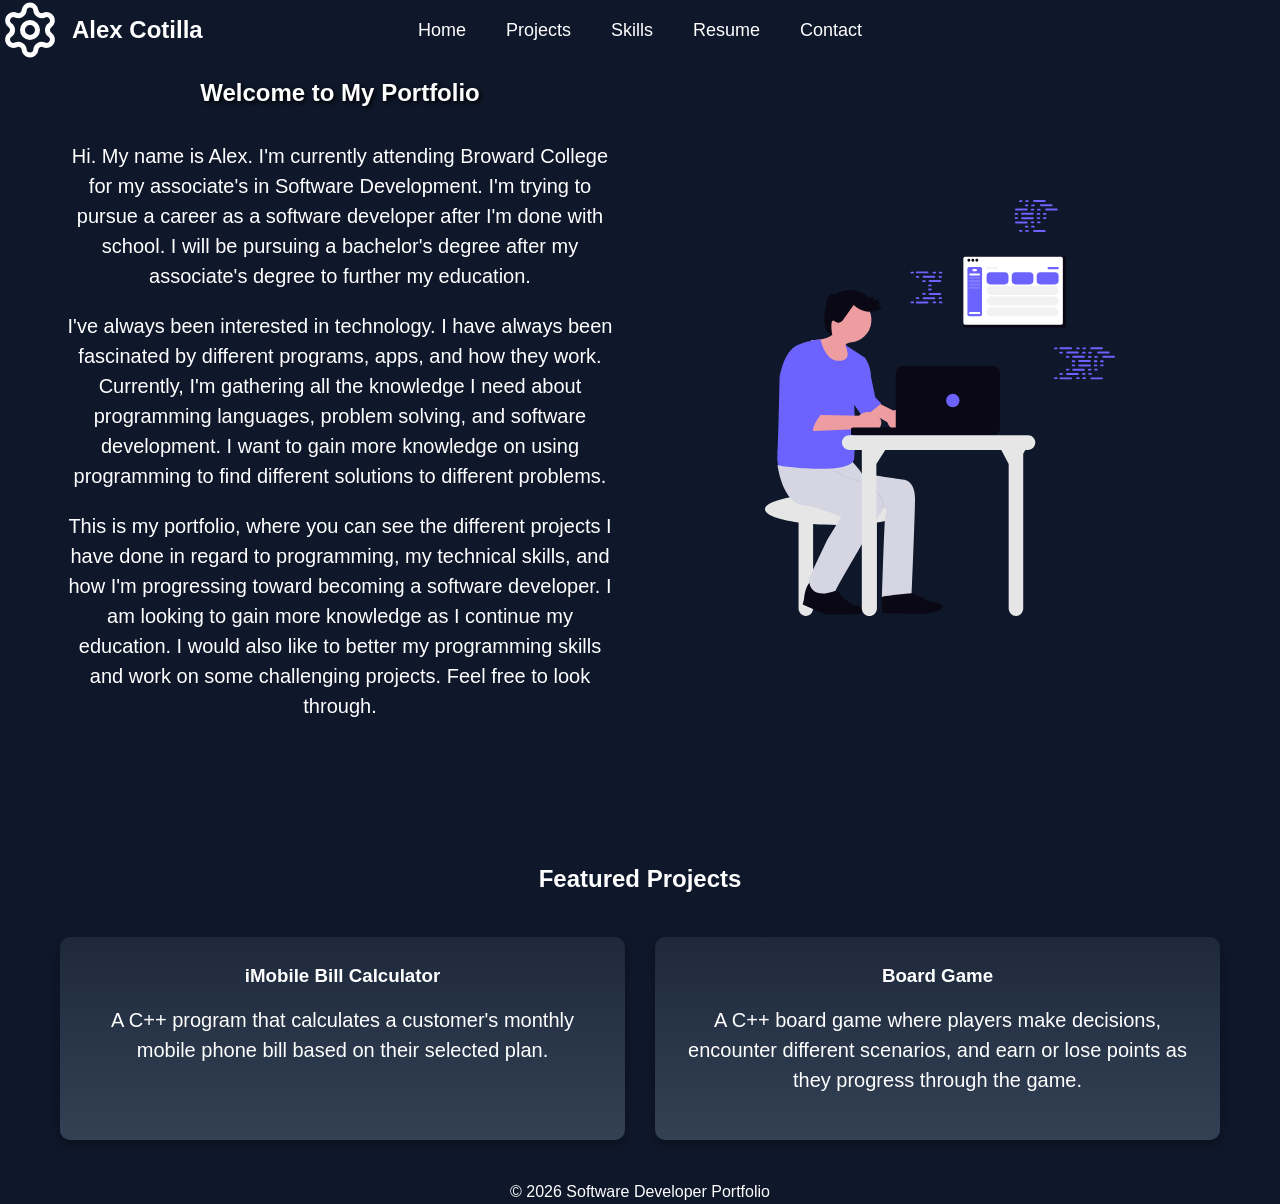
<file: index.html>
<!DOCTYPE html>
<html lang="en">

<head>
    <meta charset="UTF-8">
    <meta name="viewport" content="width=device-width, initial-scale=1.0">
    <title>Home | Software Developer Portfolio</title>
    <link rel="icon" type="image/svg+xml" href="assets/project_logo.svg">
    <link rel="stylesheet" href="css/external_css_file.css?v=5">
</head>

<body class="home-page">

   <header>
    <img src="assets/project_logo.svg" alt="">
    <span>Alex Cotilla</span>

        <nav>
            <ul>
                <li><a href="index.html">Home</a></li>
                <li><a href="projects.html">Projects</a></li>
                <li><a href="skills.html">Skills</a></li>
                <li><a href="resume.html">Resume</a></li>
                <li><a href="contact.html">Contact</a></li>
            </ul>
        </nav>
    </header>

    <main>
        <section class="home-intro">
            <div class="intro-text">
            <h1>Welcome to My Portfolio</h1>

            <p>
                Hi. My name is Alex. I'm currently attending Broward College
                for my associate's in Software Development. I'm trying to
                pursue a career as a software developer after I'm done with
                school. I will be pursuing a bachelor's degree after my
                associate's degree to further my education.
            </p>

            <p>
                I've always been interested in technology. I have always
                been fascinated by different programs, apps, and how they
                work. Currently, I'm gathering all the knowledge I need
                about programming languages, problem solving, and software
                development. I want to gain more knowledge on using
                programming to find different solutions to different problems.
            </p>

            <p>
                This is my portfolio, where you can see the different
                projects I have done in regard to programming, my technical
                skills, and how I'm progressing toward becoming a software
                developer. I am looking to gain more knowledge as I continue
                my education. I would also like to better my programming
                skills and work on some challenging projects. Feel free
                to look through.
            </p>

                </div>

            <div class="intro-image">


                

            <img
    src="assets/undraw_build-mode_aa78.svg"
    alt="Illustration of a developer working on a laptop"
    class="developer-illustration"
>
</div>
            
        </section>
        <section class="featured-projects">
            <h2>Featured Projects</h2>
            <article class="project-card">
    <h3>iMobile Bill Calculator</h3>
        <p>A C++ program that calculates a customer's monthly mobile phone bill based on their selected plan.</p>
</article>
    <article class="project-card">
    <h3>Board Game</h3>
    <p>A C++ board game where players make decisions, encounter different scenarios, and earn or lose points as they progress through the game.</p>
</article>
</section>

        
    </main>

    <footer>
        <p>&copy; 2026 Software Developer Portfolio</p>
    </footer>

</body>
</html>
</file>
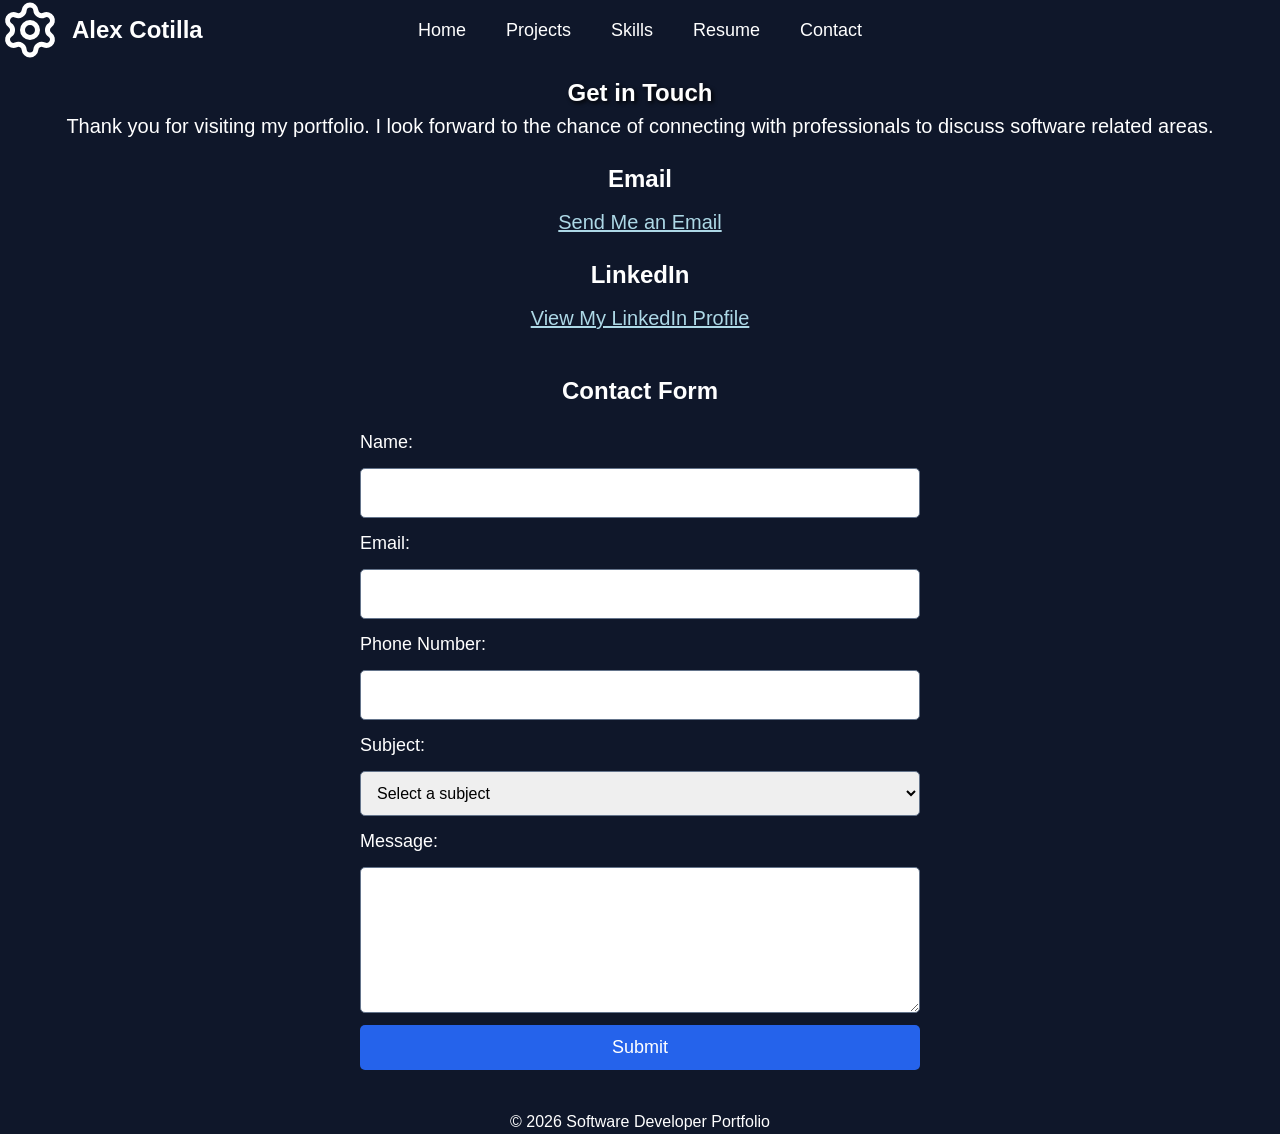
<file: contact.html>
<!DOCTYPE html>
<html lang="en">

<head>
    <meta charset="UTF-8">
    <meta name="viewport" content="width=device-width, initial-scale=1.0">
    <title>Contact | Software Developer Portfolio</title>
    <link rel="icon" type="image/svg+xml" href="assets/project_logo.svg">
    <link rel="stylesheet" href="css/external_css_file.css?v=5">
</head>

<body class="contact-page">

    <header>
        <img src="assets/project_logo.svg" alt="">
        <span>Alex Cotilla</span>

        <nav>
            <ul>
                <li><a href="index.html">Home</a></li>
                <li><a href="projects.html">Projects</a></li>
                <li><a href="skills.html">Skills</a></li>
                <li><a href="resume.html">Resume</a></li>
                <li><a href="contact.html">Contact</a></li>
            </ul>
        </nav>
    </header>

    <main>
        <section>
            <h1>Get in Touch</h1>
            <p>
                Thank you for visiting my portfolio. I look forward to the chance of connecting with professionals to discuss software related areas.
            </p>
        </section>

        <section>
            <h2>Email</h2>
            <p>
                <a href="mailto:cotia2@mail.broward.edu">
                    Send Me an Email
                </a>
            </p>
        </section>

        <section>
            <h2>LinkedIn</h2>
            <p>
                <a href="https://www.linkedin.com/in/alexander-cotilla-14114940a/"
                   target="_blank"
                   rel="noopener noreferrer">
                    View My LinkedIn Profile
                </a>
            </p>
        </section>

        
        <section class="contact-form">
            <h2>Contact Form</h2>

            <form action="#" method="get">
                <label for="name">Name:</label>
                <input type="text" id="name" name="name" required>

                <label for="email">Email:</label>
                <input type="email" id="email" name="email" required>

                <label for="phone">Phone Number:</label>
                <input type="tel" id="phone" name="phone"
                       pattern="[0-9]{10}"
                       title="Enter a 10-digit phone number">

                <label for="subject">Subject:</label>
                <select id="subject" name="subject" required>
                    <option value="">Select a subject</option>
                    <option value="general">General Inquiry</option>
                    <option value="projects">Projects</option>
                    <option value="opportunities">Opportunities</option>
                </select>

                <label for="message">Message:</label>
                <textarea id="message" name="message"
                          rows="5" required></textarea>

                <button type="submit">Submit</button>
            </form>
        </section>



        
    </main>

    <footer>
        <p>&copy; 2026 Software Developer Portfolio</p>
    </footer>

</body>
</html>
</file>
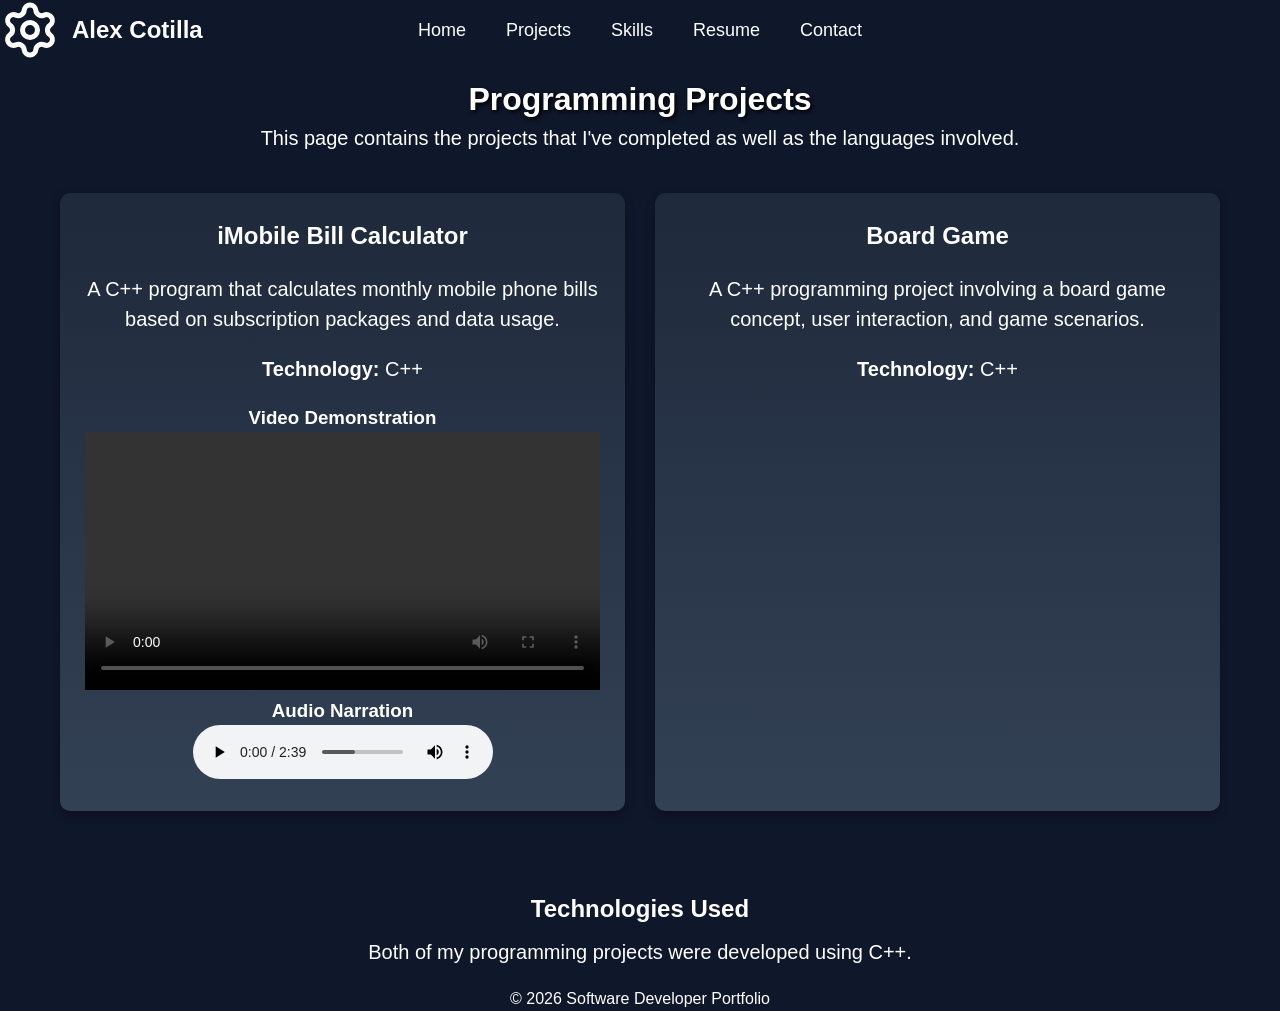
<file: projects.html>
<!DOCTYPE html>
<html lang="en">

<head>
    <meta charset="UTF-8">
    <meta name="viewport" content="width=device-width, initial-scale=1.0">
    <title>Projects | Software Developer Portfolio</title>
    <link rel="icon" type="image/svg+xml" href="assets/project_logo.svg">
    <link rel="stylesheet" href="css/external_css_file.css">
</head>

<body class="projects-page">

    <header>
        <img src="assets/project_logo.svg" alt="">
        <span>Alex Cotilla</span>

        <nav>
            <ul>
                <li><a href="index.html">Home</a></li>
                <li><a href="projects.html">Projects</a></li>
                <li><a href="skills.html">Skills</a></li>
                <li><a href="resume.html">Resume</a></li>
                <li><a href="contact.html">Contact</a></li>
            </ul>
        </nav>
    </header>

    <main>
        <h1>Programming Projects</h1>

        <p>
           This page contains the projects that I've completed as well as the languages involved.
        </p>

        <div class="projects-grid">

        <article class="project-card">
    <h2>iMobile Bill Calculator</h2>
            <p>
                A C++ program that calculates monthly mobile phone
                bills based on subscription packages and data usage.
            </p>
            <p><strong>Technology:</strong> C++</p>


            <h3>Video Demonstration</h3>

    <video controls width="600">
        <source src="assets/imobile_demo.mp4" type="video/mp4">
        <track src="assets/video-project-4.vtt" kind="captions" srclang="en" label="English" default>
        Your browser does not support the video element.
    </video>

            <h3>Audio Narration</h3>

<audio controls>
   <source src="assets/voice_audio%20(1).mp3" type="audio/mpeg">
    Your browser does not support the audio element.
</audio>


            
        
        
        
        </article>

        <article class="project-card">
            <h2>Board Game</h2>
            <p>
                A C++ programming project involving a board game
                concept, user interaction, and game scenarios.
            </p>
            <p><strong>Technology:</strong> C++</p>
        </article>

            </div>

             <aside>
        <h2>Technologies Used</h2>
        <p>
            Both of my programming projects were developed using C++.
        </p>
    </aside>



            
    </main>

    <footer>
        <p>&copy; 2026 Software Developer Portfolio</p>
    </footer>

</body>
</html>
</file>
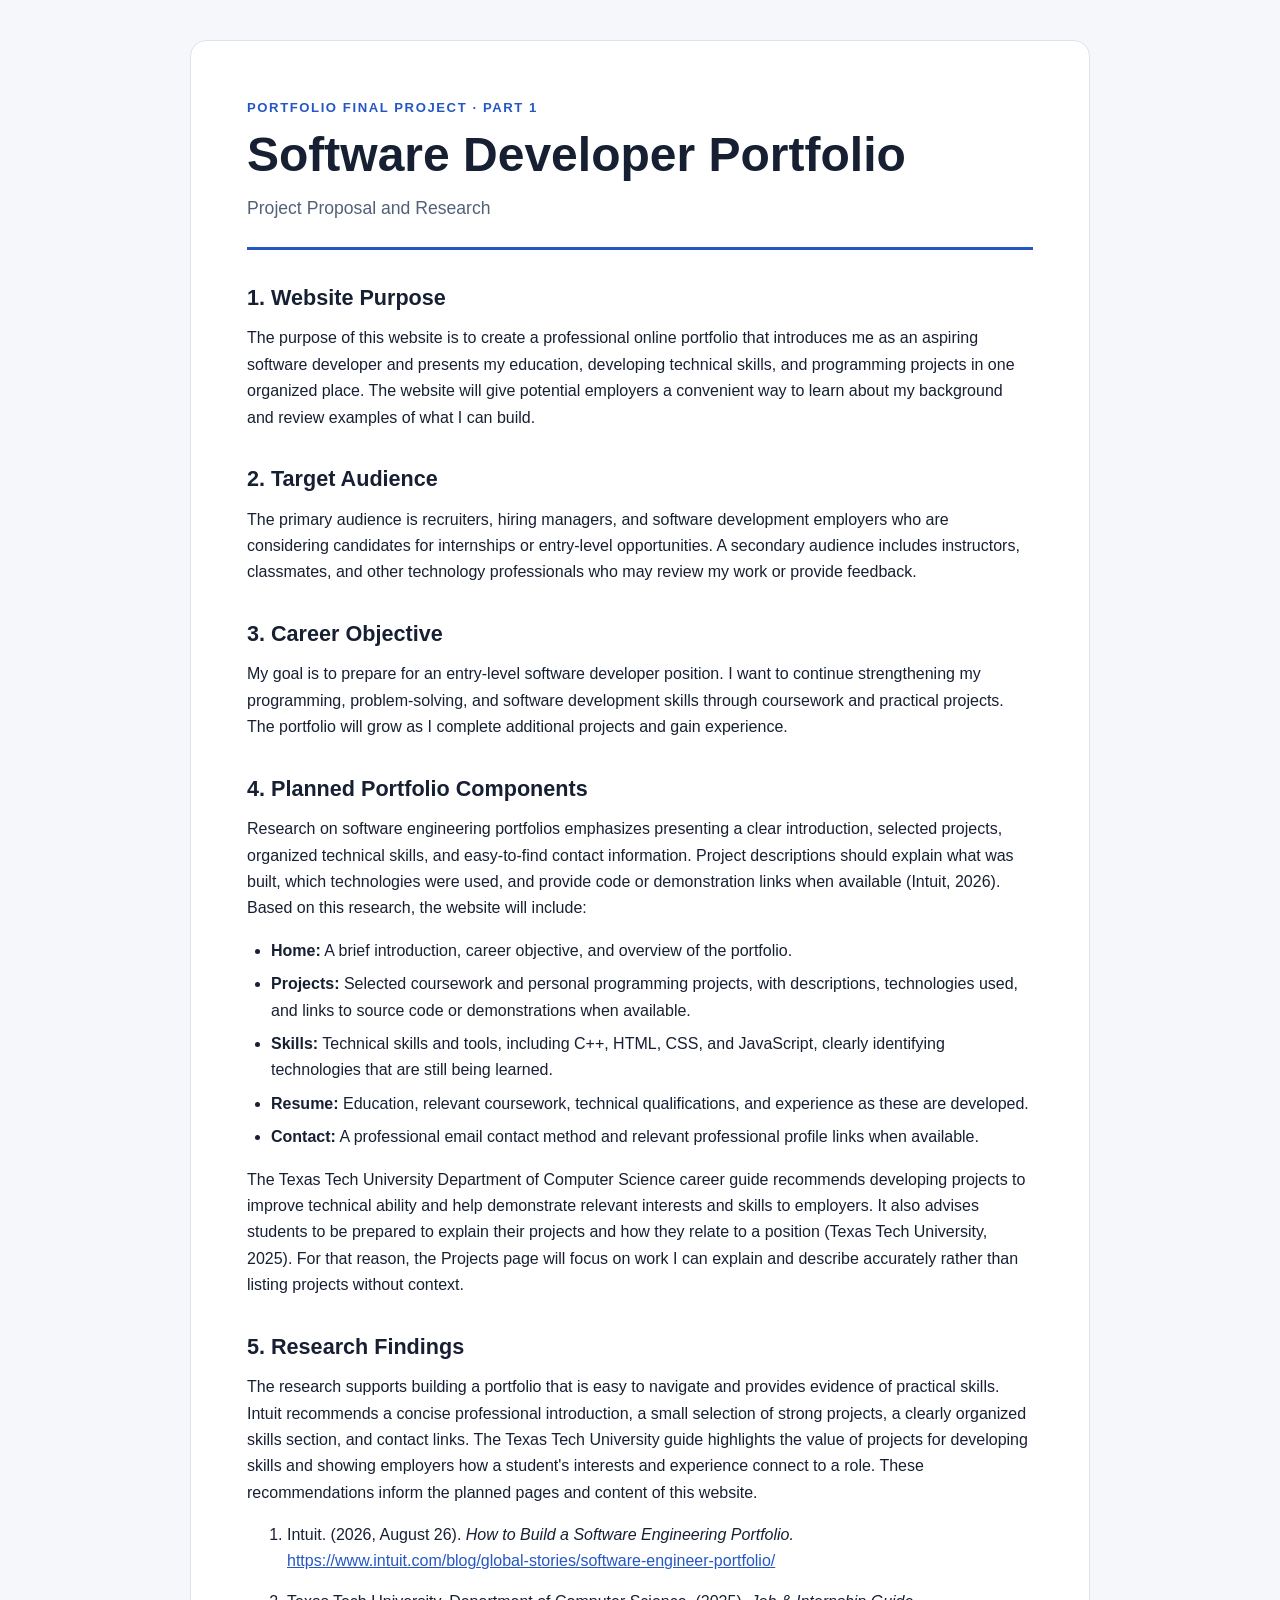
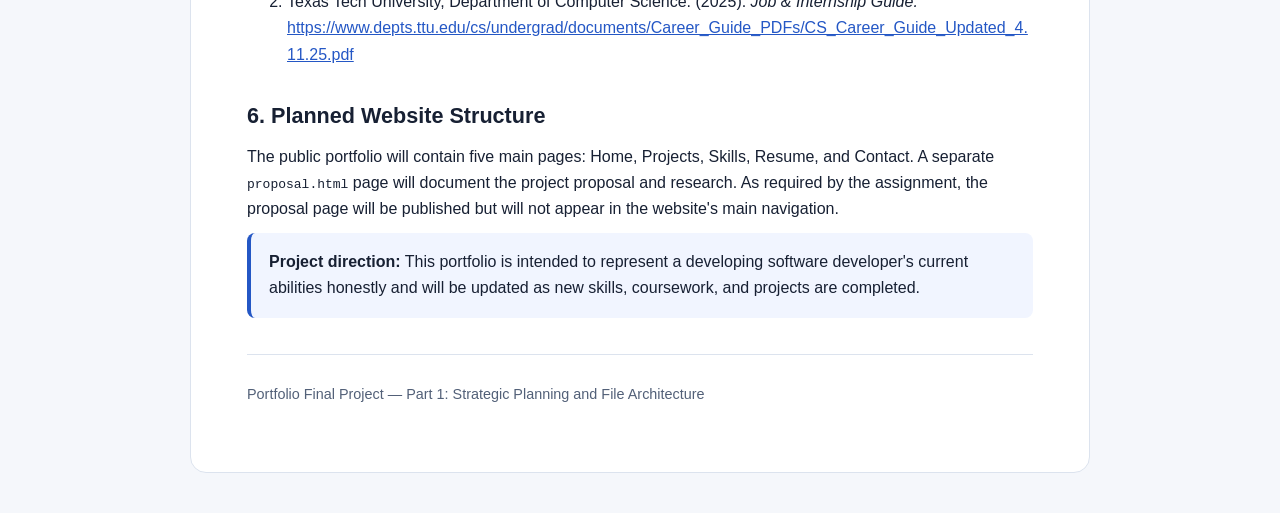
<file: proposal.html>
<!doctype html>
<html lang="en">
<head>
  <meta charset="utf-8">
  <meta name="viewport" content="width=device-width, initial-scale=1">
  <meta name="description" content="Project proposal for an aspiring software developer's professional portfolio website.">

  <title>Software Developer Portfolio | Project Proposal</title>

  <!-- Internal CSS styles for page layout, colors, and responsive design -->
  <style>
    :root {
      color-scheme: light;
      --ink: #172033;
      --muted: #526078;
      --accent: #2457c5;
      --line: #dce3ee;
      --surface: #f5f7fb;
    }

    * {
      box-sizing: border-box;
    }

    body {
      margin: 0;
      font-family: Arial, Helvetica, sans-serif;
      line-height: 1.65;
      color: var(--ink);
      background: var(--surface);
    }

    main {
      width: min(900px, calc(100% - 32px));
      margin: 40px auto;
      padding: clamp(24px, 5vw, 56px);
      background: #fff;
      border: 1px solid var(--line);
      border-radius: 16px;
    }

    header {
      padding-bottom: 24px;
      border-bottom: 3px solid var(--accent);
      margin-bottom: 30px;
    }

    .eyebrow {
      margin: 0 0 8px;
      color: var(--accent);
      font-size: .82rem;
      font-weight: 700;
      letter-spacing: .12em;
      text-transform: uppercase;
    }

    h1 {
      margin: 0;
      font-size: clamp(2rem, 5vw, 3rem);
      line-height: 1.15;
    }

    .subtitle {
      margin: 12px 0 0;
      color: var(--muted);
      font-size: 1.1rem;
    }

    h2 {
      margin: 30px 0 10px;
      font-size: 1.35rem;
    }

    p {
      margin: 10px 0;
    }

    ul {
      padding-left: 24px;
    }

    li {
      margin: 7px 0;
    }

    a {
      color: var(--accent);
      overflow-wrap: anywhere;
    }

    .note {
      padding: 16px 18px;
      background: #f1f5ff;
      border-left: 4px solid var(--accent);
      border-radius: 8px;
    }

    .sources li {
      margin-bottom: 14px;
    }

    footer {
      margin-top: 36px;
      padding-top: 18px;
      border-top: 1px solid var(--line);
      color: var(--muted);
      font-size: .9rem;
    }
  </style>
</head>

<body>

  <!-- Main proposal content -->
  <main>

    <!-- Page heading and project identification -->
    <header>
      <p class="eyebrow">Portfolio Final Project · Part 1</p>
      <h1>Software Developer Portfolio</h1>
      <p class="subtitle">Project Proposal and Research</p>
    </header>

    <!-- Section 1: Website purpose -->
    <section aria-labelledby="purpose">
      <h2 id="purpose">1. Website Purpose</h2>

      <p>
        The purpose of this website is to create a professional online portfolio that introduces me as an aspiring software developer and presents my education, developing technical skills, and programming projects in one organized place. The website will give potential employers a convenient way to learn about my background and review examples of what I can build.
      </p>
    </section>

    <!-- Section 2: Intended target audience -->
    <section aria-labelledby="audience">
      <h2 id="audience">2. Target Audience</h2>

      <p>
        The primary audience is recruiters, hiring managers, and software development employers who are considering candidates for internships or entry-level opportunities. A secondary audience includes instructors, classmates, and other technology professionals who may review my work or provide feedback.
      </p>
    </section>

    <!-- Section 3: Career objective -->
    <section aria-labelledby="goal">
      <h2 id="goal">3. Career Objective</h2>

      <p>
        My goal is to prepare for an entry-level software developer position. I want to continue strengthening my programming, problem-solving, and software development skills through coursework and practical projects. The portfolio will grow as I complete additional projects and gain experience.
      </p>
    </section>

    <!-- Section 4: Planned portfolio components -->
    <section aria-labelledby="components">
      <h2 id="components">4. Planned Portfolio Components</h2>

      <p>
        Research on software engineering portfolios emphasizes presenting a clear introduction, selected projects, organized technical skills, and easy-to-find contact information. Project descriptions should explain what was built, which technologies were used, and provide code or demonstration links when available (Intuit, 2026). Based on this research, the website will include:
      </p>

      <!-- List of the five planned portfolio pages -->
      <ul>
        <li><strong>Home:</strong> A brief introduction, career objective, and overview of the portfolio.</li>

        <li><strong>Projects:</strong> Selected coursework and personal programming projects, with descriptions, technologies used, and links to source code or demonstrations when available.</li>

        <li><strong>Skills:</strong> Technical skills and tools, including C++, HTML, CSS, and JavaScript, clearly identifying technologies that are still being learned.</li>

        <li><strong>Resume:</strong> Education, relevant coursework, technical qualifications, and experience as these are developed.</li>

        <li><strong>Contact:</strong> A professional email contact method and relevant professional profile links when available.</li>
      </ul>

      <p>
        The Texas Tech University Department of Computer Science career guide recommends developing projects to improve technical ability and help demonstrate relevant interests and skills to employers. It also advises students to be prepared to explain their projects and how they relate to a position (Texas Tech University, 2025). For that reason, the Projects page will focus on work I can explain and describe accurately rather than listing projects without context.
      </p>
    </section>

    <!-- Section 5: Research findings and source references -->
    <section aria-labelledby="research">
      <h2 id="research">5. Research Findings</h2>

      <p>
        The research supports building a portfolio that is easy to navigate and provides evidence of practical skills. Intuit recommends a concise professional introduction, a small selection of strong projects, a clearly organized skills section, and contact links. The Texas Tech University guide highlights the value of projects for developing skills and showing employers how a student's interests and experience connect to a role. These recommendations inform the planned pages and content of this website.
      </p>

      <!-- External research references -->
      <ol class="sources">
        <li>
          Intuit. (2026, August 26).
          <em>How to Build a Software Engineering Portfolio.</em>
          <a href="https://www.intuit.com/blog/global-stories/software-engineer-portfolio/">
            https://www.intuit.com/blog/global-stories/software-engineer-portfolio/
          </a>
        </li>

        <li>
          Texas Tech University, Department of Computer Science. (2025).
          <em>Job &amp; Internship Guide.</em>
          <a href="https://www.depts.ttu.edu/cs/undergrad/documents/Career_Guide_PDFs/CS_Career_Guide_Updated_4.11.25.pdf">
            https://www.depts.ttu.edu/cs/undergrad/documents/Career_Guide_PDFs/CS_Career_Guide_Updated_4.11.25.pdf
          </a>
        </li>
      </ol>
    </section>

    <!-- Section 6: Planned website structure -->
    <section aria-labelledby="structure">
      <h2 id="structure">6. Planned Website Structure</h2>

      <p>
        The public portfolio will contain five main pages: Home, Projects, Skills, Resume, and Contact. A separate <code>proposal.html</code> page will document the project proposal and research. As required by the assignment, the proposal page will be published but will not appear in the website's main navigation.
      </p>
    </section>

    <!-- Final statement describing the direction of the portfolio -->
    <p class="note">
      <strong>Project direction:</strong> This portfolio is intended to represent a developing software developer's current abilities honestly and will be updated as new skills, coursework, and projects are completed.
    </p>

    <!-- Project footer -->
    <footer>
      <p>Portfolio Final Project — Part 1: Strategic Planning and File Architecture</p>
    </footer>

  </main>
</body>
</html>
</file>
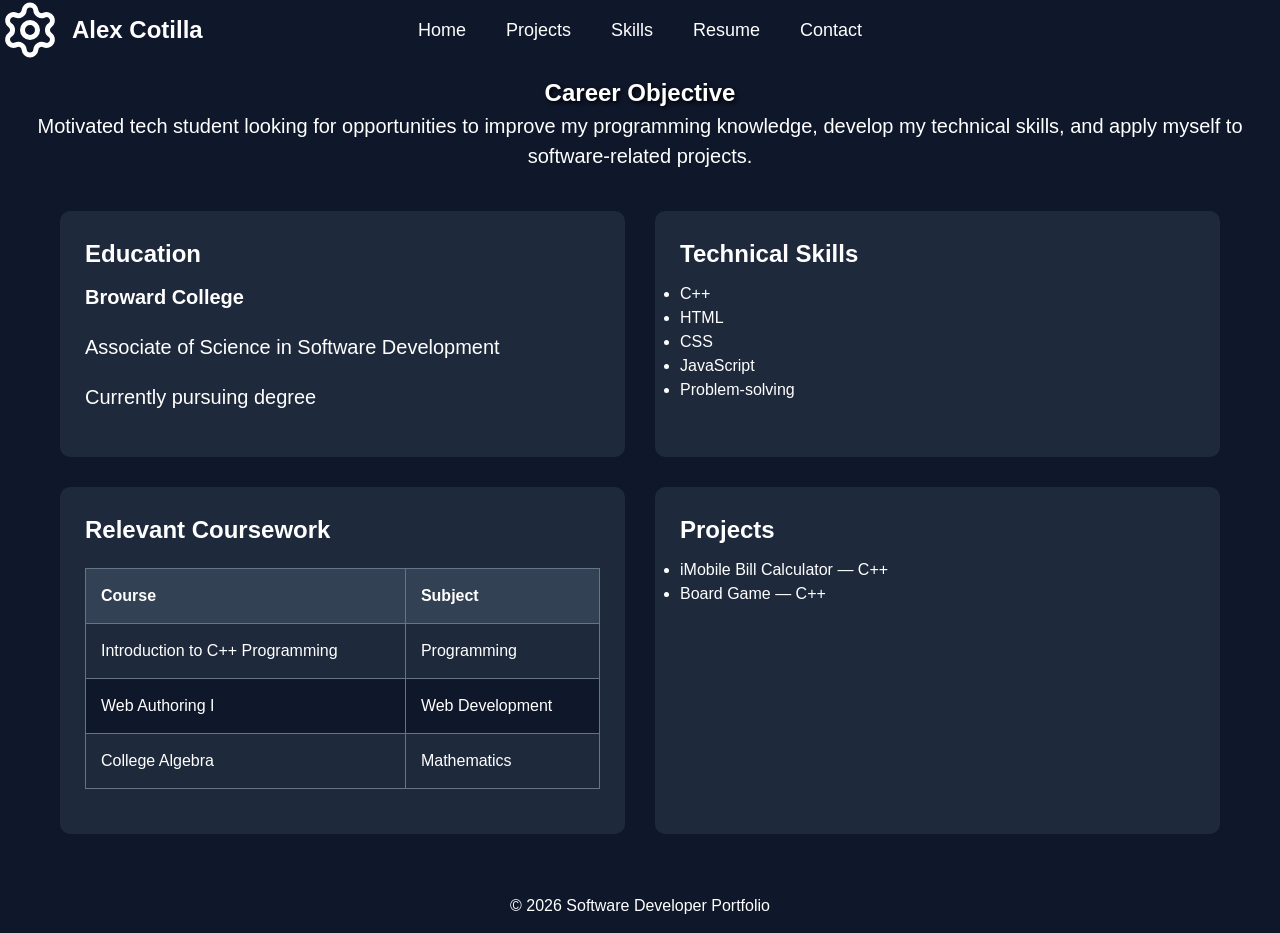
<file: resume.html>
<!DOCTYPE html>
<html lang="en">

<head>
    <meta charset="UTF-8">
    <meta name="viewport" content="width=device-width, initial-scale=1.0">
    <title>Resume | Software Developer Portfolio</title>
    <link rel="icon" type="image/svg+xml" href="assets/project_logo.svg">
    
<link rel="stylesheet" href="css/external_css_file.css?v=4">

</head>

<body class="resume-page">

    <header>
        <img src="assets/project_logo.svg" alt="">
        <span>Alex Cotilla</span>

        <nav>
            <ul>
                <li><a href="index.html">Home</a></li>
                <li><a href="projects.html">Projects</a></li>
                <li><a href="skills.html">Skills</a></li>
                <li><a href="resume.html">Resume</a></li>
                <li><a href="contact.html">Contact</a></li>
            </ul>
        </nav>
    </header>

    <main>
        <section>
            <h1>Career Objective</h1>
            <p>
                Motivated tech student looking for opportunities to improve my programming knowledge, develop my technical skills, 
                and apply myself to software-related projects.
            </p>
        </section>

        <div class="resume-grid">

        <section>
            <h2>Education</h2>
            <p><strong>Broward College</strong></p>
            <p>Associate of Science in Software Development</p>
            <p>Currently pursuing degree</p>
        </section>

        <section>
            <h2>Technical Skills</h2>
            <ul>
                <li>C++</li>
                <li>HTML</li>
                <li>CSS</li>
                <li>JavaScript</li>
                <li>Problem-solving</li>
            </ul>
        </section>

        
<section class="coursework">
    <h2>Relevant Coursework</h2>

    <table>
        <thead>
            <tr>
                <th>Course</th>
                <th>Subject</th>
            </tr>
        </thead>

        <tbody>
            <tr>
                <td>Introduction to C++ Programming</td>
                <td>Programming</td>
            </tr>
            <tr>
                <td>Web Authoring I</td>
                <td>Web Development</td>
            </tr>
            <tr>
                <td>College Algebra</td>
                <td>Mathematics</td>
            </tr>
        </tbody>
    </table>
</section>


        <section>
            <h2>Projects</h2>
            <ul>
                <li>iMobile Bill Calculator — C++</li>
                <li>Board Game — C++</li>
            </ul>
        </section>
            </div>
    </main>

    <footer>
        <p>&copy; 2026 Software Developer Portfolio</p>
    </footer>

</body>
</html>
</file>
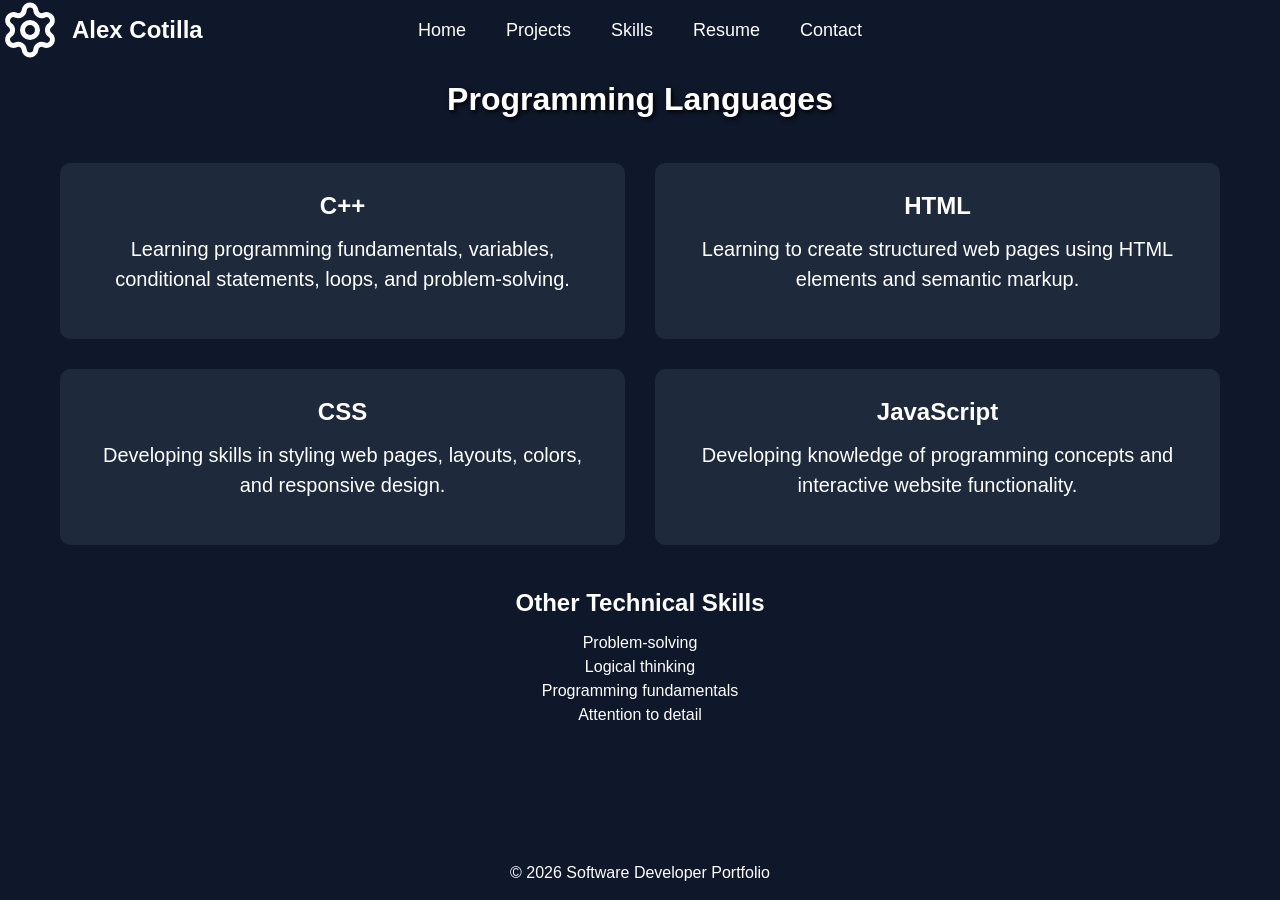
<file: skills.html>
<!DOCTYPE html>
<html lang="en">

<head>
    <meta charset="UTF-8">
    <meta name="viewport" content="width=device-width, initial-scale=1.0">
    <title>Skills | Software Developer Portfolio</title>
    <link rel="icon" type="image/svg+xml" href="assets/project_logo.svg">
    <link rel="stylesheet" href="css/external_css_file.css">
</head>

<body class="skills-page">

    <header>
        <img src="assets/project_logo.svg" alt="">
        <span>Alex Cotilla</span>
        <nav>
            <ul>
                <li><a href="index.html">Home</a></li>
                <li><a href="projects.html">Projects</a></li>
                <li><a href="skills.html">Skills</a></li>
                <li><a href="resume.html">Resume</a></li>
                <li><a href="contact.html">Contact</a></li>
            </ul>
        </nav>
    </header>

    <main>
        <h1>Programming Languages</h1>

        <div class="skills-grid">

        <section>
            <h2>C++</h2>
            <p>
                Learning programming fundamentals, variables,
                conditional statements, loops, and problem-solving.
            </p>
        </section>

        <section>
            <h2>HTML</h2>
            <p>
                Learning to create structured web pages using
                HTML elements and semantic markup.
            </p>
        </section>

        <section>
            <h2>CSS</h2>
            <p>
                Developing skills in styling web pages, layouts,
                colors, and responsive design.
            </p>
        </section>

        <section>
            <h2>JavaScript</h2>
            <p>
                Developing knowledge of programming concepts
                and interactive website functionality.
            </p>
        </section>

            </div>

        <h2>Other Technical Skills</h2>

        <ul>
            <li>Problem-solving</li>
            <li>Logical thinking</li>
            <li>Programming fundamentals</li>
            <li>Attention to detail</li>
        </ul>
    </main>

    <footer>
        <p>&copy; 2026 Software Developer Portfolio</p>
    </footer>

</body>
</html>
</file>
<file: css/external_css_file.css>
/* CSS Reset */
* {
    margin: 0;
    padding: 0;
    box-sizing: border-box;
}

/* Body */
body {
    background-color: #0F172A;
    color: white;
    font-family: Arial, sans-serif;
    font-size: 16px;
    line-height: 1.5;
    min-height: 100vh;
    display: flex;
    flex-direction: column;
}

/* Header */
header {
    display: flex;
    align-items: center;
}

header img {
    width: 60px;
}

header span {
    font-size: 24px;
    font-weight: bold;
    margin-left: 12px;
}

/* Navigation */
nav {
    position: absolute;
    left: 50%;
    transform: translateX(-50%);
}

nav ul {
    display: flex;
    list-style: none;
    gap: 40px;
}

nav a {
    color: white;
    text-decoration: none;
    font-size: 18px;
}

nav a:hover {
    color: lightblue;
}

/* Main Content */
main {
    text-align: center;
    margin-top: 15px;
}

main h2 {
    margin-bottom: 10px;
}

main p {
    margin-bottom: 20px;
    font-size: 20px;
}

.home-page main h1 {
    margin-bottom: 30px;
}


/* Home Page */
.home-page main h2 {
    margin-top: 80px;
}

/* Projects Page */
.projects-page main article {
    margin-bottom: 40px;
}

.projects-page .project-card {
    background-color: #1E293B;
    padding: 25px;
    border-radius: 10px;
}

.projects-page .projects-grid {
    display: grid;
    grid-template-columns: repeat(2, minmax(0, 1fr));
    gap: 30px;
    max-width: 1200px;
    margin: 40px auto;
    padding: 0 20px;
}

.projects-page video {
    max-width: 100%;
    height: auto;
}


.projects-page main article h2 {
    margin-bottom: 20px;
    font-size: 24px;
}

/* Skills Page */
.skills-page main section {
    margin-bottom: 25px;
}

.skills-page main section h2 {
    margin-bottom: 10px;
}

.skills-page .skills-grid {
    display: grid;
    grid-template-columns: repeat(2, minmax(0, 1fr));
    gap: 30px;
    max-width: 1200px;
    margin: 40px auto;
    padding: 0 20px;
}

.skills-page .skills-grid section {
    background-color: #1E293B;
    padding: 25px;
    border-radius: 10px;
    margin-bottom: 0;
}

/* Contact Page */
.contact-page main a {
    color: lightblue;
}

/* Footer */
footer {
    margin-top: auto;
    text-align: center;
}

.skills-page footer {
    padding-top: 40px;
    padding-bottom: 15px;
}

/* Resume Page Styling */

.resume-page main section {
    margin-bottom: 40px;
}

.resume-page .resume-grid {
    display: grid;
    grid-template-columns: repeat(2, minmax(0, 1fr));
    gap: 30px;
    max-width: 1200px;
    margin: 40px auto;
    padding: 0 20px;
    text-align: left;
}

.resume-page .resume-grid > section {
    background-color: #1E293B;
    padding: 25px;
    border-radius: 10px;
    margin-bottom: 0;
}

.resume-page footer {
    padding-top: 20px;
    padding-bottom: 15px;
}

/* Home Page Introduction */
.home-page .home-intro {
    max-width: 1200px;
    margin: 0 auto;
    padding: 0 20px;
    display: grid;
    grid-template-columns: 1fr 1fr;
    gap: 40px;
    align-items: center;
}


/* Developer Illustration */
.home-page .developer-illustration {
    display: block;
    width: 100%;
    max-width: 350px;
    height: auto;
    margin: 30px auto;
}

/* Featured Projects */

.home-page .featured-projects {
    max-width: 1200px;
    margin: 40px auto;
    padding: 0 20px;
    display: grid;
    grid-template-columns: repeat(2, 1fr);
    gap: 30px;
}

.home-page .featured-projects h2 {
    grid-column: 1 / -1;
}

.home-page .project-card {
    background-color: #1E293B;
    padding: 25px;
    border-radius: 10px;
}

.home-page .project-card h3 {
    margin-bottom: 15px;
}




/* Resume Coursework Table */
.resume-page .coursework table {
    width: 100%;
    max-width: 700px;
    margin: 20px auto;
    border-collapse: collapse;
}

.resume-page .coursework th,
.resume-page .coursework td {
    padding: 15px;
    border: 1px solid #64748B;
    text-align: left;
}

.resume-page .coursework th {
    background-color: #334155;
}

.resume-page .coursework tbody tr:nth-of-type(odd) {
    background-color: #1E293B;
}

.resume-page .coursework tbody tr:nth-of-type(even) {
    background-color: #0F172A;
}


        
/* Contact Form */
.contact-page .contact-form {
    max-width: 600px;
    margin: 40px auto;
    padding: 0 20px;
}

.contact-page .contact-form h2 {
    margin-bottom: 20px;
}

.contact-page form {
    display: flex;
    flex-direction: column;
    gap: 12px;
    text-align: left;
}

.contact-page form label {
    font-size: 18px;
}

.contact-page form input,
.contact-page form select,
.contact-page form textarea {
    width: 100%;
    padding: 12px;
    border: 1px solid #64748B;
    border-radius: 5px;
    font: inherit;
}

.contact-page form button {
    background-color: #2563EB;
    color: white;
    padding: 12px;
    border: none;
    border-radius: 5px;
    font-size: 18px;
    cursor: pointer;
}

.contact-page form button:hover {
    background-color: #1D4ED8;
}





/* Mobile */
@media (max-width: 600px) {
    header {
        flex-wrap: wrap;
        justify-content: center;
        
    }

    nav {
        position: static;
        transform: none;
        width: 100%;
        padding: 0 10px;
    }

    nav ul {
        flex-wrap: wrap;
        justify-content: center;
        gap: 20px;
    }

    main h1 {
        font-size: 28px;
    }

    .home-page .home-intro {
    grid-template-columns: 1fr;
}

    .home-page .featured-projects {
        grid-template-columns: 1fr;

    }

    .projects-page .projects-grid {
    grid-template-columns: 1fr;
}
    .skills-page .skills-grid {
    grid-template-columns: 1fr;
}

    .resume-page .resume-grid {
    grid-template-columns: 1fr;
}

    
    
}

/* Advanced CSS Styling */

/* Text Shadow */
main h1 {
    text-shadow: 2px 2px 4px #000000;
}

/* Gradient and Box Shadow */
.project-card {
    background: linear-gradient(#1E293B, #334155);
    box-shadow: 0 4px 10px rgba(0, 0, 0, 0.3);
}

/* Opacity Effect */
.project-card:hover {
    opacity: 0.9;
}

/* Tablet Responsive Design */
@media (min-width: 601px) and (max-width: 900px) {
    header {
        flex-wrap: wrap;
        justify-content: center;
    }

    nav {
        position: static;
        transform: none;
        width: 100%;
    }

    nav ul {
        justify-content: center;
        flex-wrap: wrap;
        gap: 25px;
    }
}
</file>
